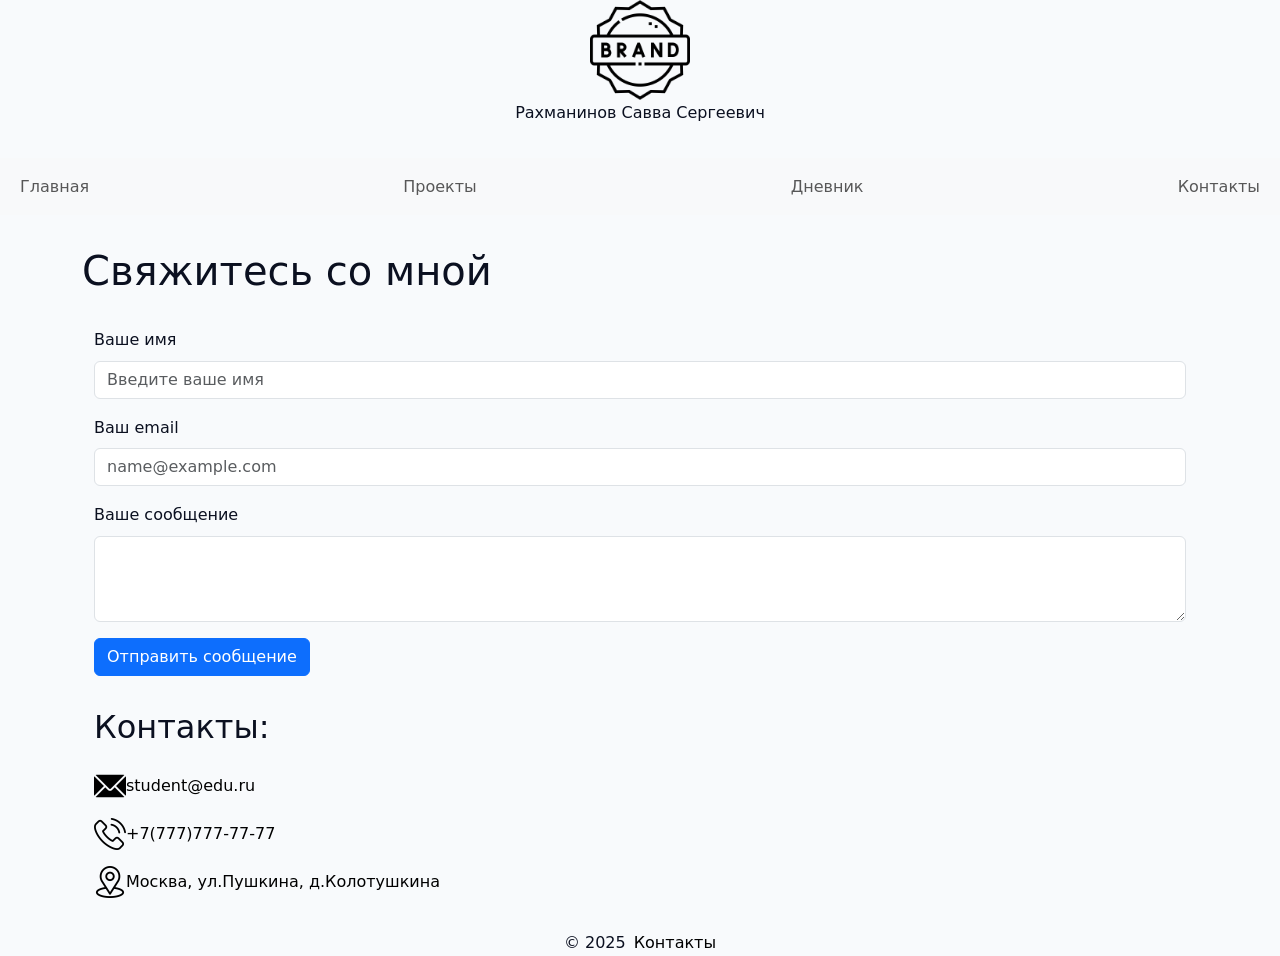
<file: src/contacts.html>
<!DOCTYPE html>
<html lang="ru">
<head>
    <meta charset="UTF-8">
    <meta name="viewport" content="width=device-width, initial-scale=1.0">
    <link href="https://cdn.jsdelivr.net/npm/bootstrap@5.3.3/dist/css/bootstrap.min.css" rel="stylesheet" integrity="sha384-QWTKZyjpPEjISv5WaRU9OFeRpok6YctnYmDr5pNlyT2bRjXh0JMhjY6hW+ALEwIH" crossorigin="anonymous">
    <link rel="stylesheet" href="../styles/style.css">
    <script src="../scripts/sendMessage.js"></script>
    <title>Document</title>
</head>
<body>
    <header class="site-header elements-align-center">
        <img src="../assets/brand-image.png" width="100" alt="...">
        <span>Рахманинов Савва Сергеевич</span>
    </header>
    <nav class="navbar navbar-expand-lg bg-body-tertiary">
        <div class="container-fluid">   
            <button class="navbar-toggler" type="button" data-bs-toggle="collapse" data-bs-target="#navbarNavAltMarkup" aria-controls="navbarNavAltMarkup" aria-expanded="false" aria-label="Переключатель навигации">
                <span class="navbar-toggler-icon"></span>
            </button>
            <div class="collapse navbar-collapse" id="navbarNavAltMarkup">
                <div class="navbar-nav div-width-100">
                    <a class="nav-link" href="index.html">Главная</a>
                    <a class="nav-link" href="projects.html">Проекты</a>
                    <a class="nav-link" href="diary.html">Дневник</a>
                    <a class="nav-link" href="contacts.html">Контакты</a>
                </div>
            </div>
        </div>
    </nav>
    <main class="container main-margin-top">
        <h1 class="text-left">Свяжитесь со мной</h1>
        <article class="container">
            <form id="contactForm">
            <div class="mb-3 main-margin-top">
                <label for="textInput" class="form-label">Ваше имя</label>
                <input type="text" class="form-control" id="textInput" placeholder="Введите ваше имя">
            </div>
            <div class="mb-3">
                <label for="emailInput" class="form-label">Ваш email</label>
                <input type="email" class="form-control" id="emailInput" placeholder="name@example.com">
            </div>
            <div class="mb-3">
                <label for="messageTextarea" class="form-label">Ваше сообщение</label>
                <textarea class="form-control" id="messageTextarea" rows="3"></textarea>
            </div>
            <button type="submit" class="btn btn-primary">Отправить сообщение</button>
            </form>
        </article>
        <article class="container main-margin-top container-contacts">
            <h2>Контакты:</h2>
            <a href="mailto:student@edu.ru" class="contacts-a"><img src="../assets/email.png" width="32" alt="...">student@edu.ru</a>
            <a href="tel:+7(777)777-77-77" class="contacts-a"><img src="../assets/phone-call.png" width="32" alt="...">+7(777)777-77-77</a>
            <a href="https://www.google.com/maps/place/%D0%90%D0%BA%D0%B0%D0%B4%D0%B5%D0%BC%D0%B8%D1%8F+%D0%A4%D0%A1%D0%91/@55.6750584,37.4777011,14z/data=!4m6!3m5!1s0x46b54db65cbb366d:0x8d23b6478eb008b0!8m2!3d55.6832065!4d37.4701097!16s%2Fm%2F0j_5_k2?entry=ttu&g_ep=EgoyMDI1MTAyMC4wIKXMDSoASAFQAw%3D%3D" class="contacts-a"><img src="../assets/location.png" width="32" alt="...">Москва, ул.Пушкина, д.Колотушкина</a>
        </article>
    </main>
    <footer class="site-footer main-margin-top">
        <span>&copy; 2025</span>
        <a href="contacts.html" class="footer-contacts">Контакты</a>
    </footer>
    <script src="https://cdn.jsdelivr.net/npm/bootstrap@5.3.3/dist/js/bootstrap.bundle.min.js" integrity="sha384-YvpcrYf0tY3lHB60NNkmXc5s9fDVZLESaAA55NDzOxhy9GkcIdslK1eN7N6jIeHz" crossorigin="anonymous"></script>
</body>
</html>
</file>
<file: styles/style.css>
:root { color-scheme: light dark; }

html, body { height: 100%; } 

body { 
margin: 0; 
font: 16px/1.6 system-ui, -apple-system, "Segoe UI", Roboto, Arial, sans
serif; 
background: #f8fafc; 
color: #0b1020; 
} 
.page { 
min-height: 100vh;
min-height: 100svh; 
min-height: 100dvh;
display: flex; 
flex-direction: column; 
} 
main { flex: 1; }

.skip-link{ 
position: absolute; 
inset-inline-start: 1rem; 
inset-block-start: -100%; 
z-index: 10000; 
padding: .5rem .75rem; 
background: #111; 
color: #fff; 
border-radius: .5rem; 
text-decoration: none; 
} 

.skip-link:focus, 
.skip-link:focus-visible { inset-block-start: 1rem; } 
:focus-visible { outline: 3px solid #2563eb; outline-offset: 2px; } 
a, button, input, textarea { outline-offset: 2px; }  
@media (pointer: coarse){ 
a, button, .nav__link { min-height: 44px; padding: .75rem 1rem; } 
}

.site-nav {
    position: sticky;
    top: 0; 
    padding-block-start: calc(.75rem + env(safe-area-inset-top)); 
    padding-block-end: .75rem; 
    padding-inline-start: calc(var(--space-md, 1rem) + env(safe-area-inset
left)); 
    padding-inline-end:   calc(var(--space-md, 1rem) + env(safe-area-inset
right)); 
    background: #2563eb; 
    color: #fff; 
    z-index: 100; 
    isolation: isolate;
    box-shadow: 0 1px 3px rgba(0,0,0,.1); 
}

.hero__photo{ 
inline-size: 200px;      /* или: clamp(150px, 22vw, 200px); тогда sizes 
меняем соответствующе */ 
block-size: auto; 
border-radius: 50%; 
object-fit: cover; 
box-shadow: 0 10px 15px -3px rgb(0 0 0 / 0.1), 0 4px 6px -4px rgb(0 0 0 / 
0.1); 
} 

.site-intro {
    border: 1px solid;
    display: flex;
    justify-content: center;
    align-items: center;
}* {
    margin: 0;
    padding: 0;
    box-sizing: border-box;
}

body {
    overflow-x: hidden;
    width: 100%;
}
.elements-align-center {
    display: flex;
    justify-content: center;
    flex-direction: column;
    align-items: center;
}

.div-width-100 {
    width: 100%;
    display: flex;
    justify-content: space-between;
}

.navbar {
    margin-top: 2rem;
}

.main-margin-top {
    margin-top: 2rem;
}

.cardAll {
    display: grid;
    grid-template-columns: repeat(2, 1fr);
    gap: 4rem;
    border: none;
}

.card-title {
    margin-top: 0.5rem;
}

.modal-body {
    display: flex;
    justify-content: center;
}

.container-portfolio {
    display: grid;
    grid-template-columns: repeat(2, 1fr);
    gap: 4rem;
    width: fit-content;
    margin: 0 auto;
    justify-content: center;
}

.card-image {
    width: 200px;
    margin-top: 0.5rem;
    margin-left: 1rem;
    margin-right: 1rem;
}

.site-footer {
    display: flex;
    justify-content: center;
    gap: 0.5rem;
}

.footer-contacts {
    text-decoration: none;
    color: black;
}


.container-intro {
    font-size: x-large;
    display: flex;
    flex-direction: row;
    gap: 10rem;
    justify-content: center;
    margin: 0 auto; /* Убрано margin-left */
    max-width: 1200px;
}

.container-intro__text {
    display: flex;
    flex-direction: column;
    gap: 4rem;
}

.i {
    width: 400px;
    max-width: 100%;
    height: auto;
}

.container-skills {
    display: flex;
    flex-direction: column;
    gap: 0.5rem;
}

.progress-bar__text {
    font-size: x-large;
}

.container-projects {
    margin-top: 2rem;
    display: flex;
    flex-direction: row;
    gap: 5rem;
    justify-content: center;
    flex-wrap: wrap;
}

.container-diary {
    border: 1px solid;
    display: flex;
    justify-content: center;
    flex-direction: column;
    align-items: center;
    padding-top: 1rem;
    padding-bottom: 1rem;
}

.p-diary {
    font-size: x-large;
}

.card-text {
    font-size: x-large;
}

.contacts-a {
    text-decoration: none;
    color: black;
}

.container-contacts {
    display: flex;
    flex-direction: column;
    gap: 1rem;
}

.site-gallery {
    column-count: 3;
    column-gap: 15px;
    width: 100%;
    max-width: 1200px;
    margin: 2rem auto 0;
    padding: 0 15px;
}

.site-gallery__item {
    break-inside: avoid;
    margin-bottom: 15px;
    border-radius: 8px;
    overflow: hidden;
    box-shadow: 0 4px 8px rgba(0, 0, 0, 0.1);
    transition: transform 0.3s ease;
}

.site-gallery__item img {
    width: 100%;
    height: auto;
    display: block;
}

.site-gallery__item:hover {
    transition: 0.3s ease;
    transform: scale(1.03);
}

@media (max-width: 1200px) {
    .p-diary {
        font-size: x-large;
    }
    .container-diary {
        padding-top: 1rem;
        padding-bottom: 1rem;   
    }
    .container-intro {
        margin-left: 0;
        gap: 7rem;
        font-size: large;
    }
    
    .i {
        width: 350px;
    }
    
    .container-projects {
        gap: 3rem;
    }
}

@media (max-width: 992px) {

    .site-gallery {
        column-count: 2;
    }
    .p-diary {
        font-size: x-large;
    }
    .container-diary {
        padding-top: 1rem;
        padding-bottom: 1rem;
    }
    .container-intro {
        margin-left: 0;
        gap: 2rem;
    }
    .container-intro__text {
        font-size: x-large;
        gap: 1rem;
    }
    .card-image {
        width: 300px;
    }
    .container-intro {
        display: flex;
        flex-direction: column;
    }
    
    .i {
        width: 100%;
    }
}

@media(max-width: 768px) {
    .site-gallery {
        column-count: 2;
    }
    .p-diary {
        font-size: x-large;
    }
    .container-diary {
        padding-top: 1rem;
        padding-bottom: 1rem;
    }
    .container-intro {
        display: flex;
        flex-direction: row;
        margin-left: 0;
        gap: 2rem;
    }
    .container-intro__text {
        font-size: x-large;
        gap: 1rem;
    }
    .card-image {
        width: 230px;
    }
    .container-intro {
        display: flex;
        flex-direction: column;
    }
    
    .i {
        width: 100%;
    }
}

@media (max-width: 576px) {
    .site-gallery {
        column-count: 1;
    }
    .p-diary {
        font-size: small;
    }
    .container-diary {
        padding-top: 0.5rem;
        padding-bottom: 0.5rem;
    }
    .container-intro {
        display: flex;
        flex-direction: column;
        margin-left: 0;
        gap: 2rem;
        align-items: center;
    }
    .container-intro__text {
        font-size: small;
        gap: 1rem;
    }   
    .card-image {
        width: 100px;
    }
    .container-intro {
        display: flex;
        flex-direction: column;
        font-size: small;
    }
    .i {
        width:100%;
    }
}
</file>
